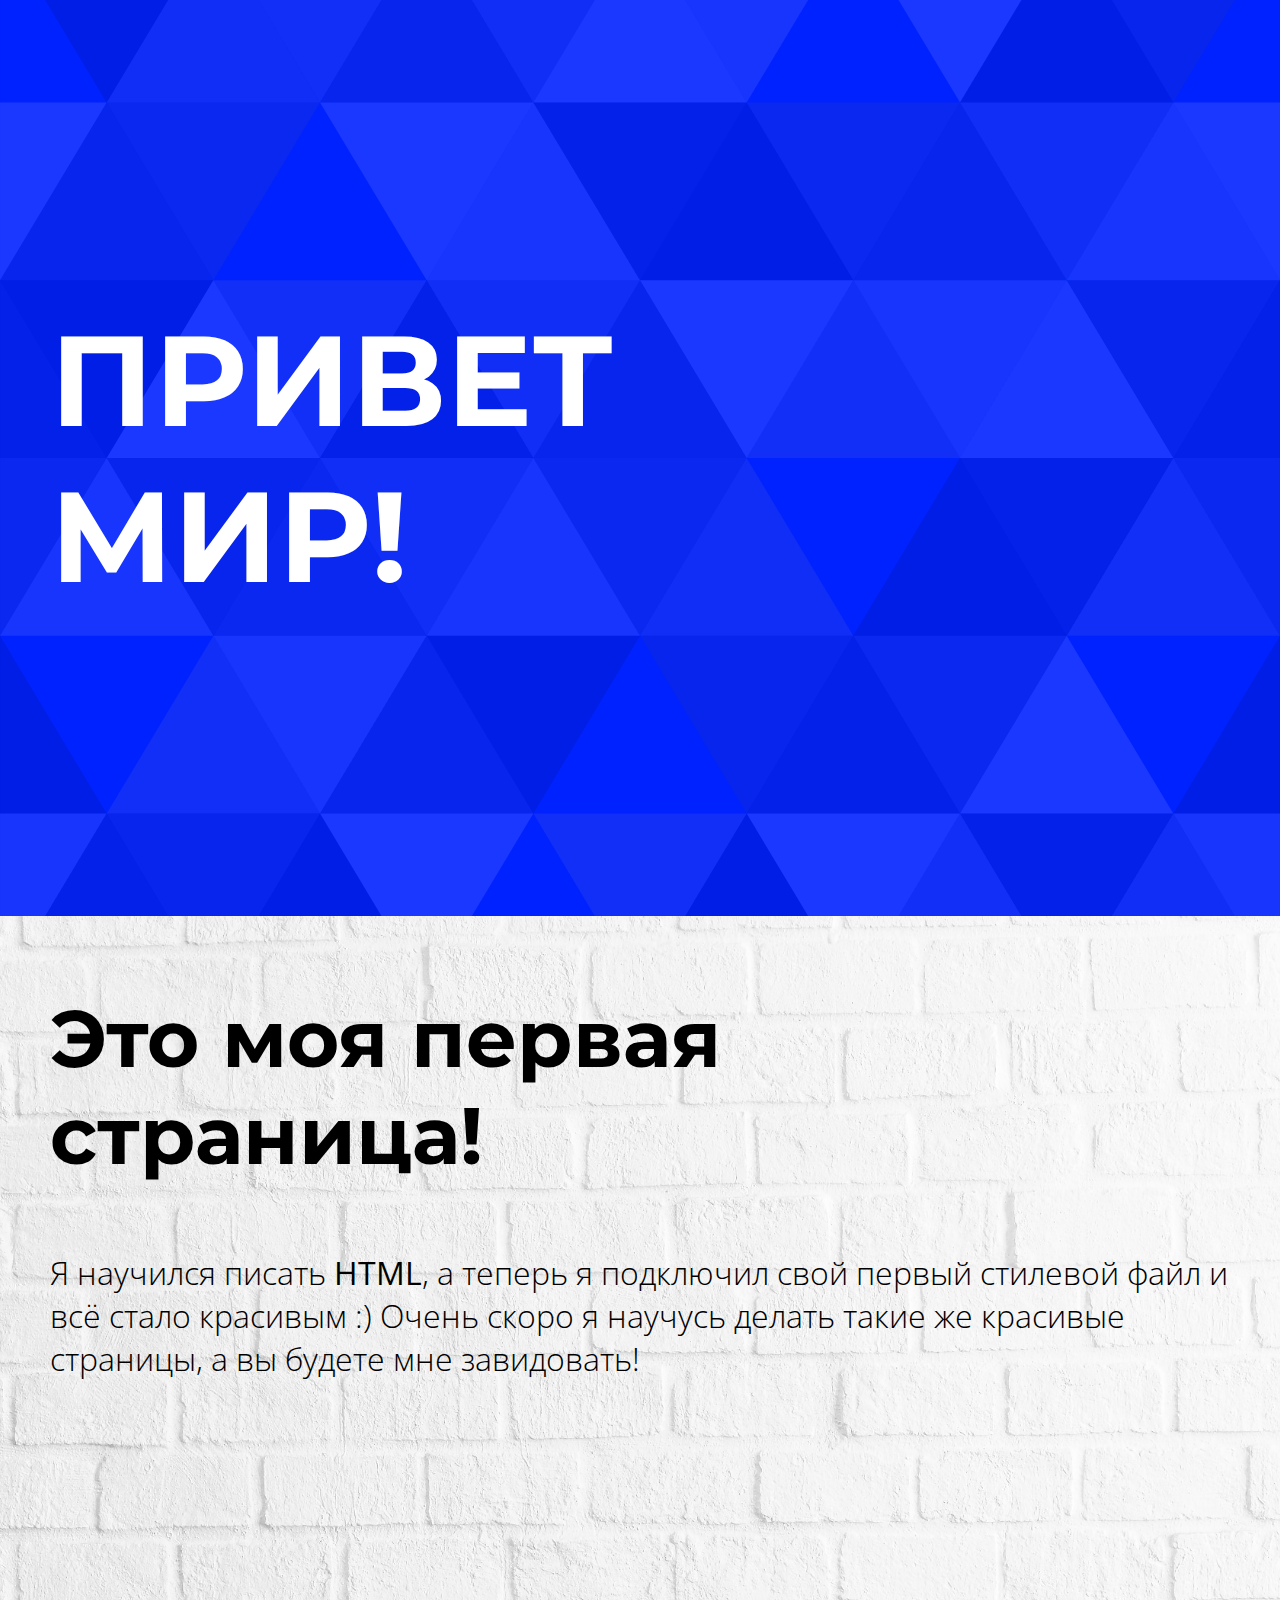
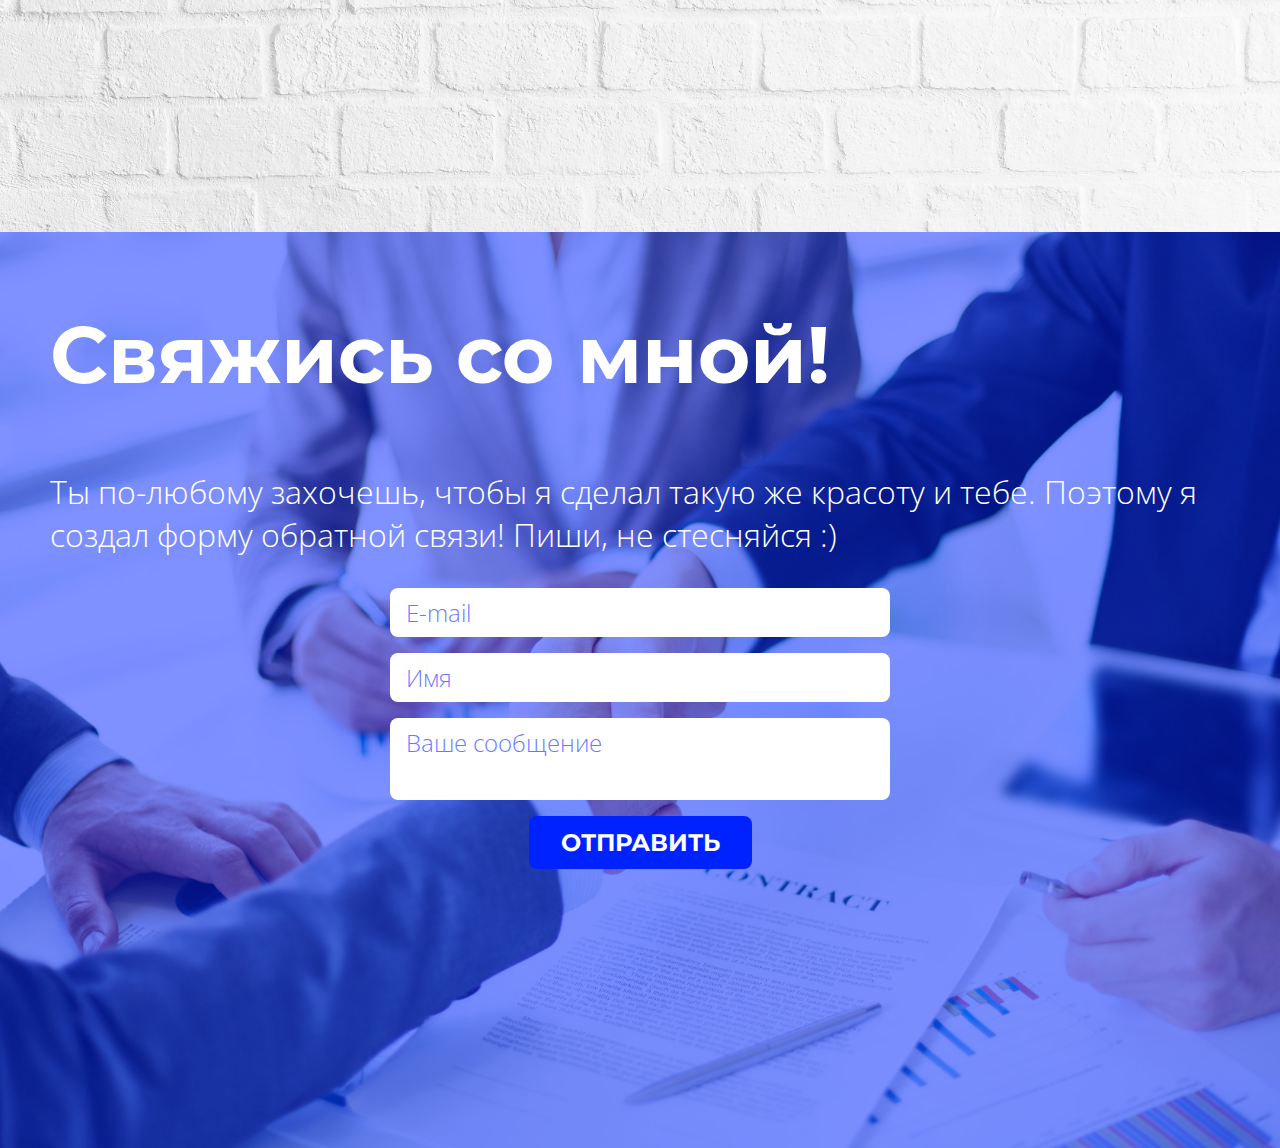
<file: css_test/index.html>
<!DOCTYPE html>
<html>
<head>
  <meta charset="utf-8">
  <title>Page Title</title>
  <link rel="stylesheet" href="style.css">
</head>
<body>
  <header class="header">
    <h1 class="header__title">Привет<br>мир!</h1>
  </header>
  <article class="article article_whitebg article_first">
    <h2 class="black">Это моя первая<br>страница!</h2>
    <p class="black">Я научился писать <strong>HTML</strong>, а теперь я подключил свой первый стилевой файл и всё стало красивым :) Очень скоро я научусь делать такие же красивые страницы, а вы будете мне завидовать!</p>
  </article>
  <article class="article article_bluebg article_second">
    <h2 class="white">Свяжись со мной!</h2>
    <p class="white">Ты по-любому захочешь, чтобы я сделал такую же красоту и тебе. Поэтому я создал форму обратной связи! Пиши, не стесняйся :)</p>
    <form class="form">
      <input type="email" class="form_input" placeholder="E-mail">
      <input type="text" class="form_input" placeholder="Имя">
      <textarea class="form_textarea" placeholder="Ваше сообщение"></textarea>
      <button class="form_button" type="button">Отправить</button>
    </form>
  </article>
</body>
</html>
</file>
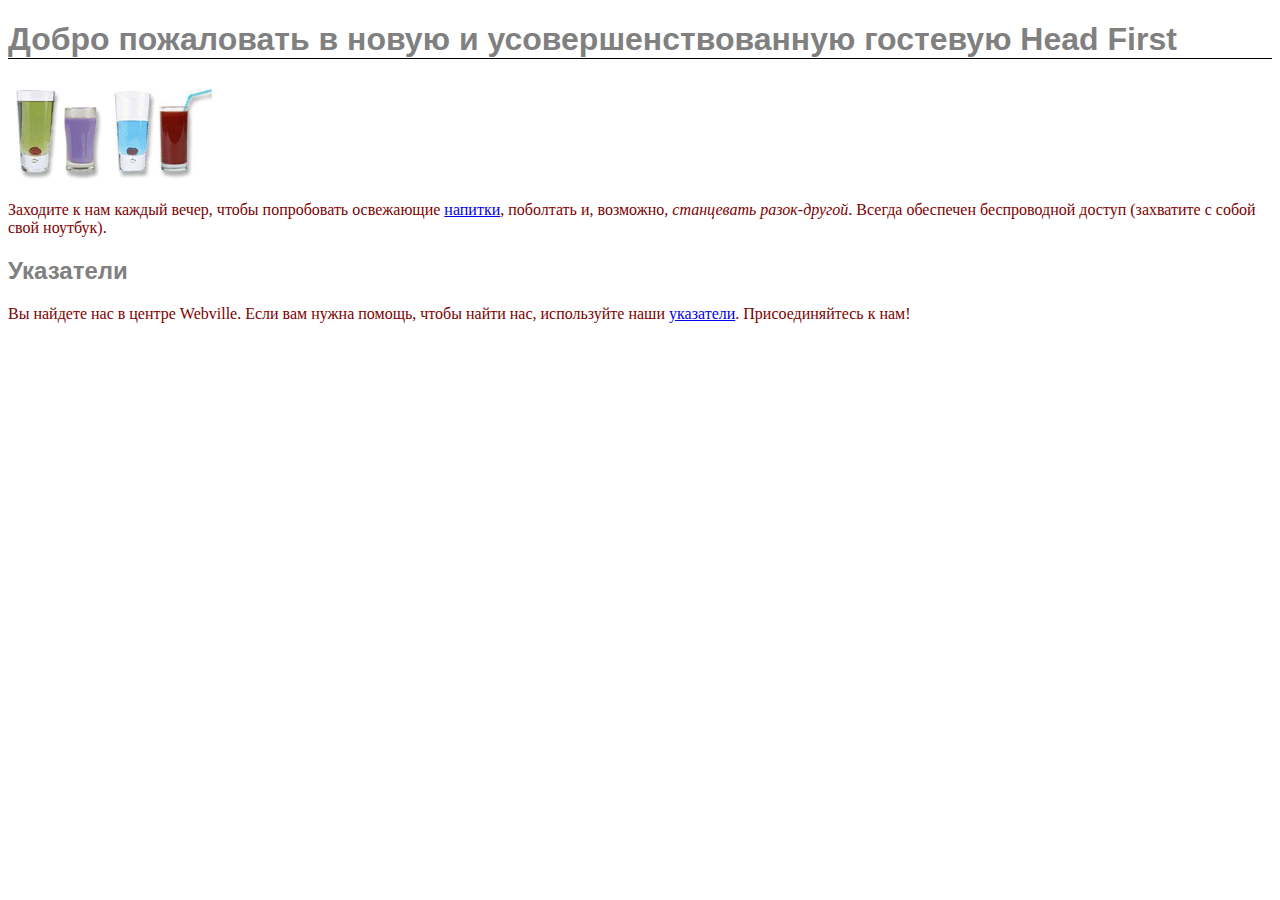
<file: Head_Fisrst/guest_Head_First/index.html>
<!doctype html>
<html>
    <head>
        <meta charset="utf-8">
        <title>Гостевая Head First</title>
        <style>
            p{
                color: maroon;            
            }
            h1, h2{
                font-family: sans-serif;
                color: gray;
            }
            h1{
                border-bottom: 1px solid black;
            }            
            
        </style>
    </head>
 <body>
    <h1>Добро пожаловать в новую и усовершенствованную гостевую Head First</h1>
    <p>
        <img src="images/drinks.gif" alt="Напитки"/>
    </p>
    <p>
        Заходите к нам каждый вечер, чтобы попробовать освежающие
        <a href="beverages/elixir.html">напитки</a>,
        поболтать и, возможно,
        <em>станцевать разок-другой</em>.
        Всегда обеспечен беспроводной доступ
        (захватите с собой свой ноутбук).
    </p>
    <h2>Указатели</h2>
    <p>
        Вы найдете нас в центре Webville.
        Если вам нужна помощь, чтобы найти нас, используйте наши
        <a href="about/directions.html">указатели</a>.
        Присоединяйтесь к нам!
    </p>
 </body>
</html
</file>
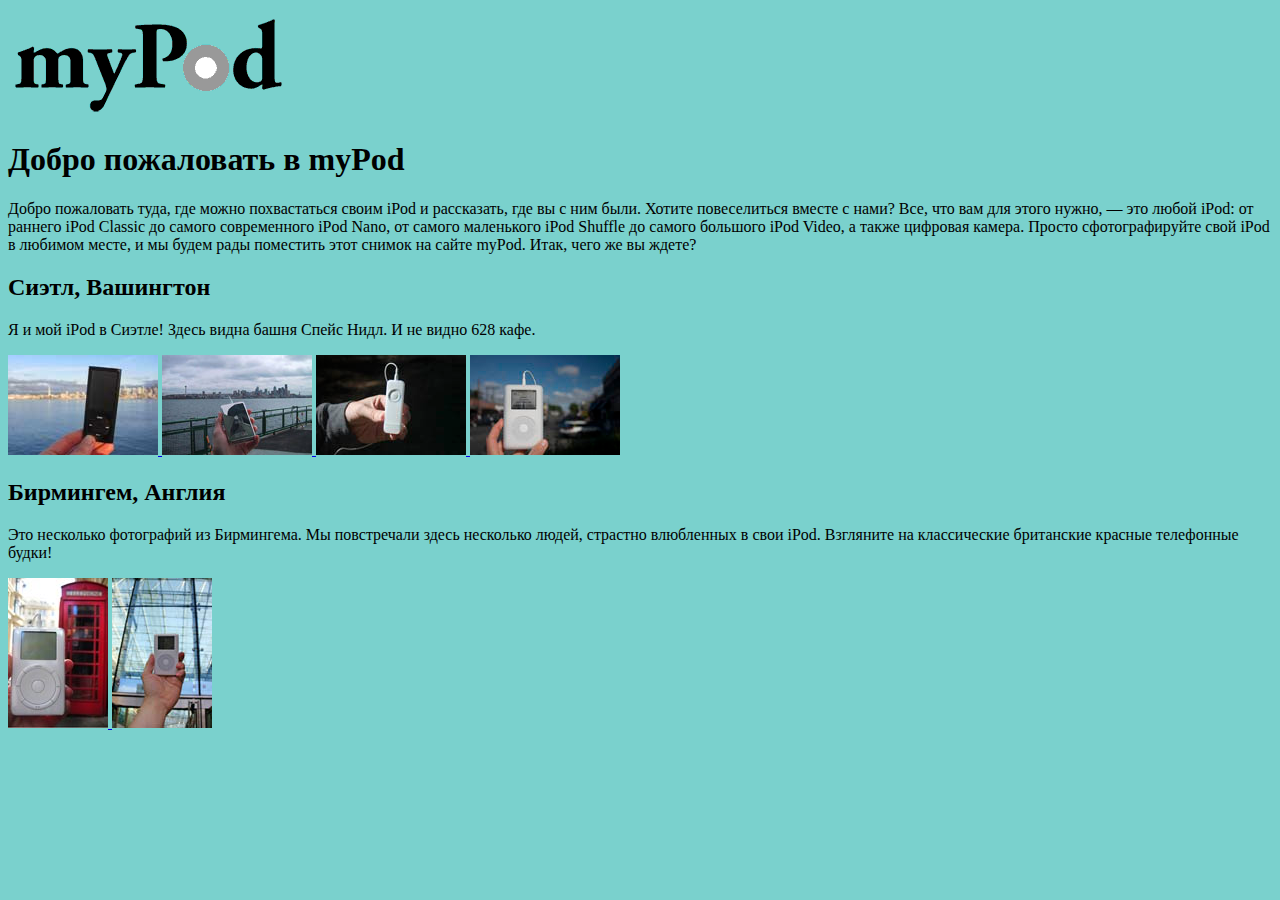
<file: Head_Fisrst/my pod/index.html>
<!DOCTYPE html>

<html>
 
<head>
    <meta charset="utf-8">
    <title>myPod</title>
 

    <style type="text/css">
        body { background-color: #7ad1cd;}
    </style>

</head>

 <body>
    <p>
        <img src="logo/mypod2.gif" alt="Логотип myPod">
    </p>

    <h1>Добро пожаловать в myPod</h1>

     <p>
        Добро пожаловать туда, где можно похвастаться своим iPod и рассказать, где 
        вы с ним были. Хотите повеселиться вместе с нами? Все, что вам для этого
        нужно, — это любой iPod: от раннего iPod Classic до самого современного
        iPod Nano, от самого маленького iPod Shuffle до самого большого iPod Video,
        а также цифровая камера. Просто сфотографируйте свой iPod в любимом месте,
        и мы будем рады поместить этот снимок на сайте myPod. Итак, чего же вы ждете?
    </p>
    
    <h2>Сиэтл, Вашингтон</h2>

    <p>
        Я и мой iPod в Сиэтле! Здесь видна башня Спейс Нидл.
        И не видно 628 кафе.
    </p>

    <p>
        <a href="html/seattle_video_med.html">
            <img src="thumbnails/seattle_video_med.jpg" alt="Мой iPod в Сиэтле, Вашингтон">
        </a>
        
        <a href="html/seattle_classic.html">
            <img src="thumbnails/seattle_classic.jpg" alt="iPod Classic в Сиэтле, Вашингтон">
        </a>
        
        <a href="html/seattle_shuffle.html">    
            <img src="thumbnails/seattle_shuffle.jpg" alt="iPod Shuffle в Сиэтле, Вашингтон">
        </a>
        
        <a href="html/seattle_downtown.html">
            <img src="thumbnails/seattle_downtown.jpg" alt="iPod в бизнес-центре Сиэтла,Вашингтон">
        </a>
    </p>

    <h2>Бирмингем, Англия</h2>
    <p> 
        Это несколько фотографий из Бирмингема. Мы повстречали здесь несколько 
        людей, страстно влюбленных в свои iPod. Взгляните на классические британские 
        красные телефонные будки! 
    </p>
 
   <p>
        <a href="html/britain.html">
            <img src="thumbnails/britain.jpg" alt="iPod в Бирмингеме в телефонной будке">
        </a>
        <a href="html/applestore.html">
            <img src="thumbnails/applestore.jpg" alt="iPod в Бирмингеме в магазине Apple"> 
        </a>
    </p> 

 </body>
</html>
</file>
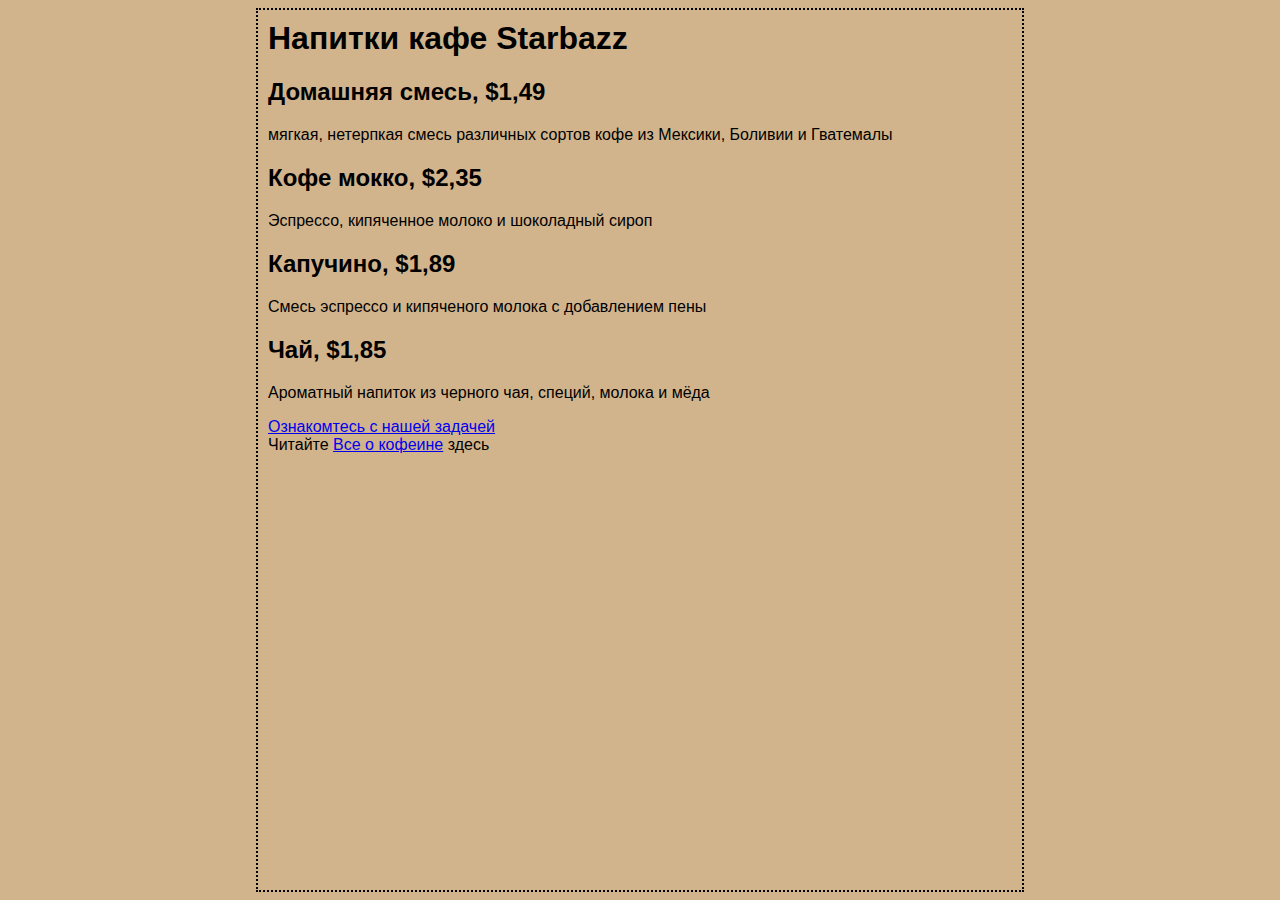
<file: Head_Fisrst/starbazz/index.html>
<html>
  <head>
    <title>Starbuzz Coffee</title>
    <style>
      body {
        background-color: #d2b48c;
        margin-left: 20%;
        margin-right: 20%;
        border: 2px dotted black;
        padding: 10px 10px 10px 10px;
        font-family: sans-serif;
      }
    </style>
  </head>

  <body>
    <h1>Напитки кафе Starbazz</h1>

    <h2>Домашняя смесь, $1,49</h2>
    <p>
      мягкая, нетерпкая смесь различных сортов кофе из Мексики, Боливии и
      Гватемалы</p>

    <h2>Кофе мокко</a>, $2,35</h2>
    <p>Эспрессо, кипяченное молоко и шоколадный сироп</p>

    <h2>Капучино, $1,89</h2>
    <p>Смесь эспрессо и кипяченого молока с добавлением пены</p>

    <h2 id="chai">Чай, $1,85</h2>
    <p>Ароматный напиток из черного чая, специй, молока и мёда</p>

    <p>

      <a  href="mission.html" title="Узнайте больше о важной задаче кафе Starbuzz">Ознакомтесь с нашей задачей</a>
      <br>
      Читайте <a target="_blank" href="https://wickedlysmart.com/buzz/index.html#Coffee" title="Все самое интересное о кофеине">Все о кофеине</a> здесь
    </p>

  </body>
</html>
</file>
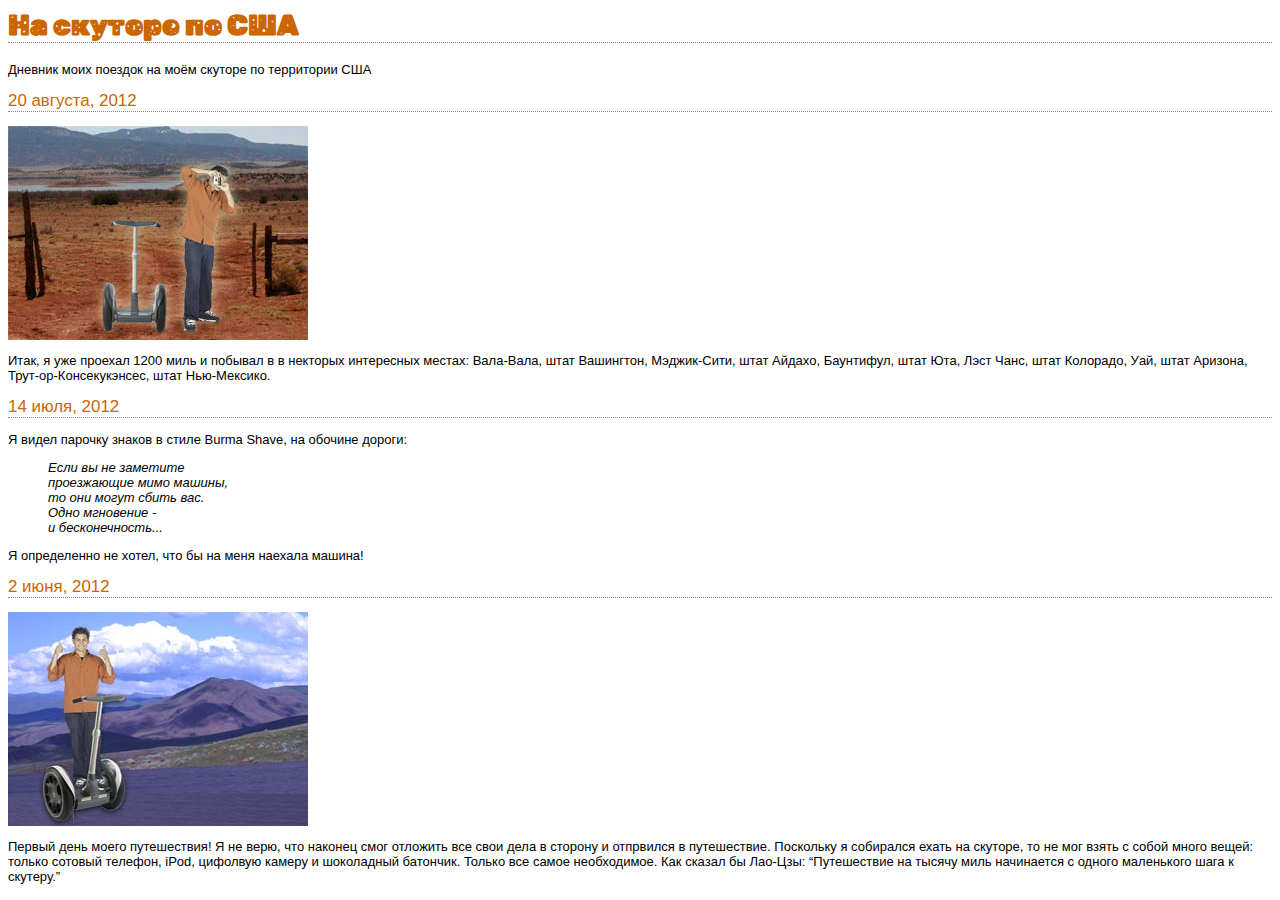
<file: Head_Fisrst/Tony/index.html>
<html>
    <head>
        <title>Дневник моих поездок на моём скуторе по территории США</title>
        <link type="text/css" rel="stylesheet" href="juornal.css" />
    </head>
    <body>
        
        <h1>На скуторе по США</h1>
        <p class="list">
            Дневник моих поездок на моём скуторе по территории США
        </p>

        <h2>20 августа, 2012</h2>
        <img src="images/segway2.jpg">
        <p>
            Итак, я уже проехал 1200 миль и побывал в в некторых интересных
            местах: Вала-Вала, штат Вашингтон, Мэджик-Сити, штат Айдахо,
            Баунтифул, штат Юта, Лэст Чанс, штат Колорадо, Уай, штат 
            Аризона, Трут-ор-Консекукэнсес, штат Нью-Мексико.
        </p>

        <h2> 14 июля, 2012</h2>
        <p>
            Я видел парочку знаков в стиле Burma Shave, на обочине
            дороги: 
        </p>
        
        <blockquote>
            Если вы не заметите <br>
            проезжающие мимо машины,<br> 
            то они могут сбить вас.<br> 
            Одно мгновение - <br>
            и бесконечность...<br>
        </blockquote>
        
        <p>
            Я определенно не хотел, что бы на меня наехала машина!
        </p>


        <h2>2 июня, 2012</h2>
        <img src="images/segway1.jpg">
        <p>
            Первый день моего путешествия! Я не верю, что наконец смог отложить
            все свои дела в сторону и отпрвился в путешествие. Поскольку я 
            собирался ехать на скуторе, то не мог взять с собой много вещей:
            только сотовый телефон, iPod, цифолвую камеру и шоколадный батончик.
            Только все самое необходимое. Как сказал бы Лао-Цзы: <q>Путешествие 
            на тысячу миль начинается с одного маленького шага к скутеру.</q>
        </p>
    </body>
</html>
</file>
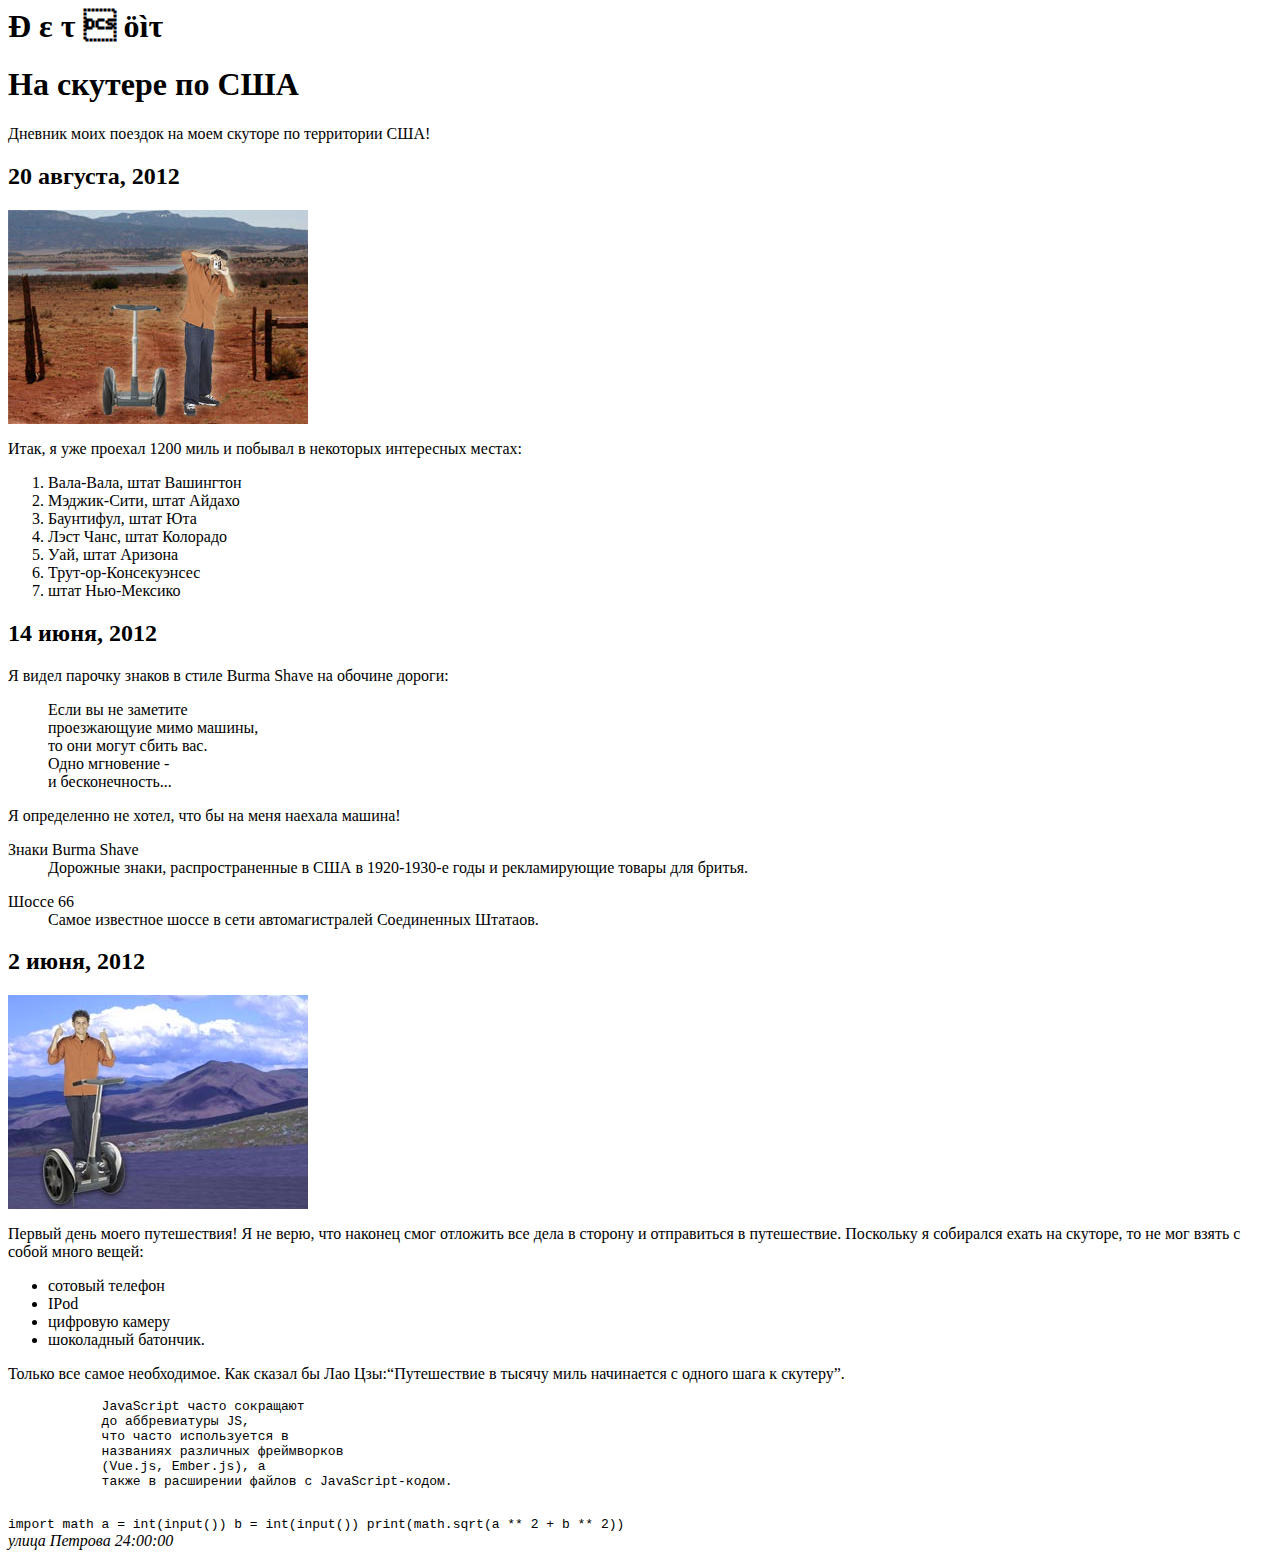
<file: css_test/jurnal/jurnal.html>
<html>
    <head>
        <title>
            На скуторе по США
        </title>
    </head>

    <body>
        <h1>&#208; &epsilon; &tau; &#144; &ouml;&igrave;&tau;</h1>

        <h1>На скутере по США</h1>

        <p>
            Дневник моих поездок на моем скуторе по территории США!
        </p>

        <h2>20 августа, 2012 </h2>
        <img src="images/segway2.jpg">
        <p>
            Итак, я уже проехал 1200 миль и побывал в некоторых интересных 
            местах: 
            
        <ol>
            <li>Вала-Вала, штат Вашингтон</li> 
            <li>Мэджик-Сити, штат Айдахо</li>
            <li>Баунтифул, штат Юта</li> 
            <li>Лэст Чанс, штат Колорадо</li> 
            <li>Уай, штат Аризона</li>
            <li>Трут-ор-Консекуэнсес</li> 
            <li>штат Нью-Мексико</li>
        </ol>
        </p>

        <h2>14 июня, 2012</h2>
        <p>
            Я видел парочку знаков в стиле Burma Shave на обочине дороги:
        </p>
        
        <blockquote>
            Если вы не заметите<br> 
            проезжающуие мимо машины,<br> 
            то они могут сбить вас.<br> 
            Одно мгновение - <br>
            и бесконечность...<br>
        </blockquote>

        <p>
            Я определенно не хотел,
            что бы на меня наехала машина!    
        </p>

        <dl>
            <dt>Знаки Burma Shave</dt>
            <dd>Дорожные знаки, распространенные в США
                в 1920-1930-е годы и рекламирующие товары 
                для бритья.
            </dd>
        </dl>
        <dl>
            <dt>Шоссе 66</dt>
            <dd>Самое известное шоссе в сети автомагистралей
                Соединенных Штатаов. 
            </dd>
        </dl>

        <h2>2 июня, 2012</h2>
        <img src="images/segway1.jpg">
        <p>
            Первый день моего путешествия! Я не верю, что наконец смог
            отложить все дела в сторону и отправиться в путешествие. Поскольку
            я собирался ехать на скуторе, то не мог взять с собой много вещей:
        </p>
            <ul>
                <li>сотовый телефон</li>
                <li>IPod</li>
                <li>цифровую камеру</li>
                <li>шоколадный батончик.</li>                
            </ul>
        <p>
            Только все самое необходимое. Как сказал бы Лао Цзы:<q>Путешествие 
            в тысячу миль начинается с одного шага к скутеру</q>.            
        </p>
        <pre>
            JavaScript часто сокращают 
            до аббревиатуры JS, 
            что часто используется в 
            названиях различных фреймворков 
            (Vue.js, Ember.js), а 
            также в расширении файлов с JavaScript-кодом.
        </pre>
        <code>
            import math
            a = int(input())
            b = int(input())
            print(math.sqrt(a ** 2 + b ** 2))
            
        </code>

        <address>
            улица Петрова 24:00:00
        </address>


    </body>
</html>
</file>
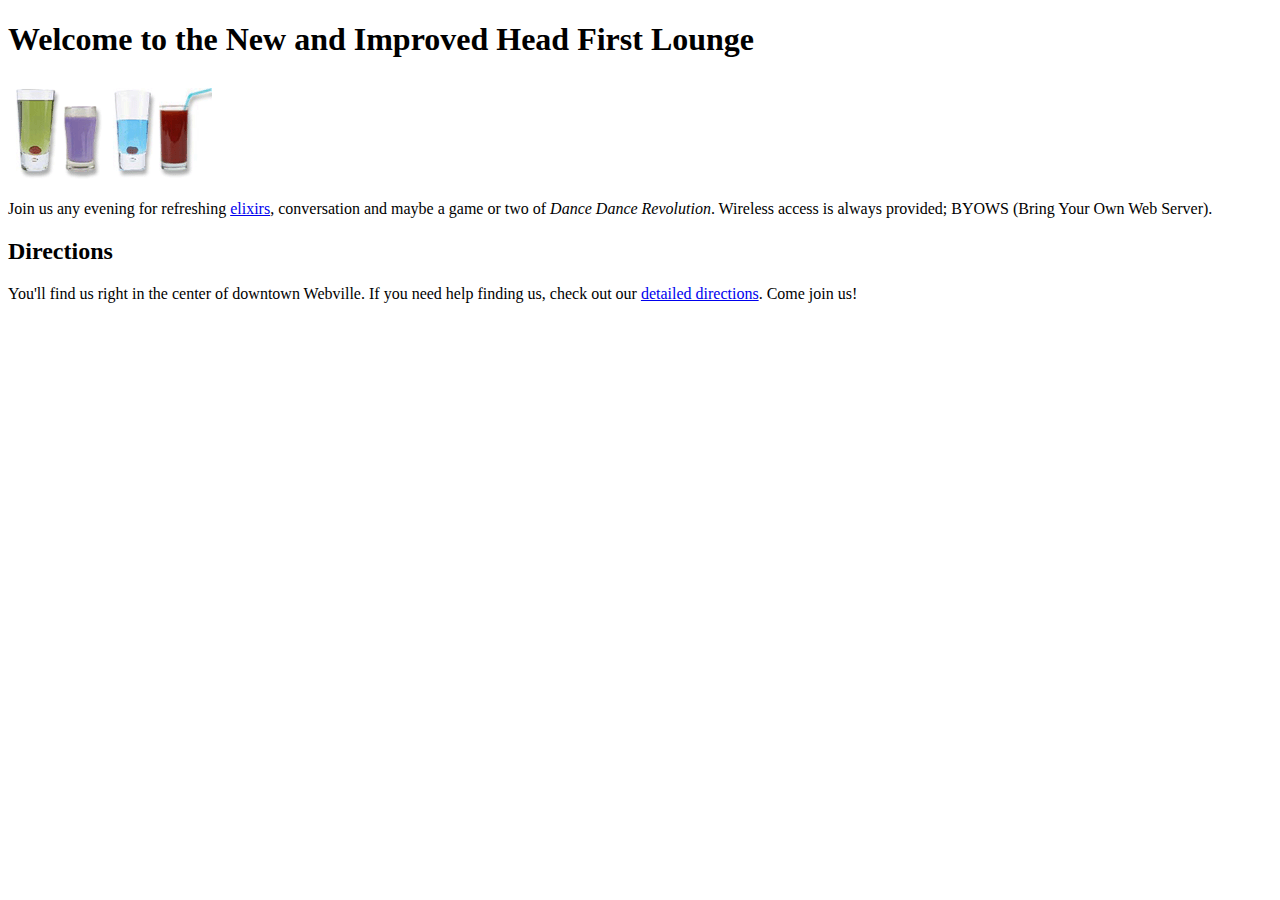
<file: Head_Fisrst/louge/lounge-complete.html>
<!doctype html>
<html>
  <head>
	<meta charset="utf-8">
    <title>Head First Lounge</title>
  </head>
  <body>
    <h1>Welcome to the New and Improved Head First Lounge</h1>
      <img src="images/drinks.gif" alt="Drinks">
    <p>
      Join us any evening for refreshing 
      <a href="beverages/elixir.html">elixirs</a>, 
      conversation and maybe a game or two of 
      <em>Dance Dance Revolution</em>.  
      Wireless access is always provided;  
      BYOWS (Bring Your Own Web Server).
    </p>
    <h2>Directions</h2>
    <p>
      You'll find us right in the center 
      of downtown Webville.  If you need help finding
      us, check out our 
      <a href="about/directions.html">detailed directions</a>. 
      Come join us!
    </p>
  </body>
</html>
</file>
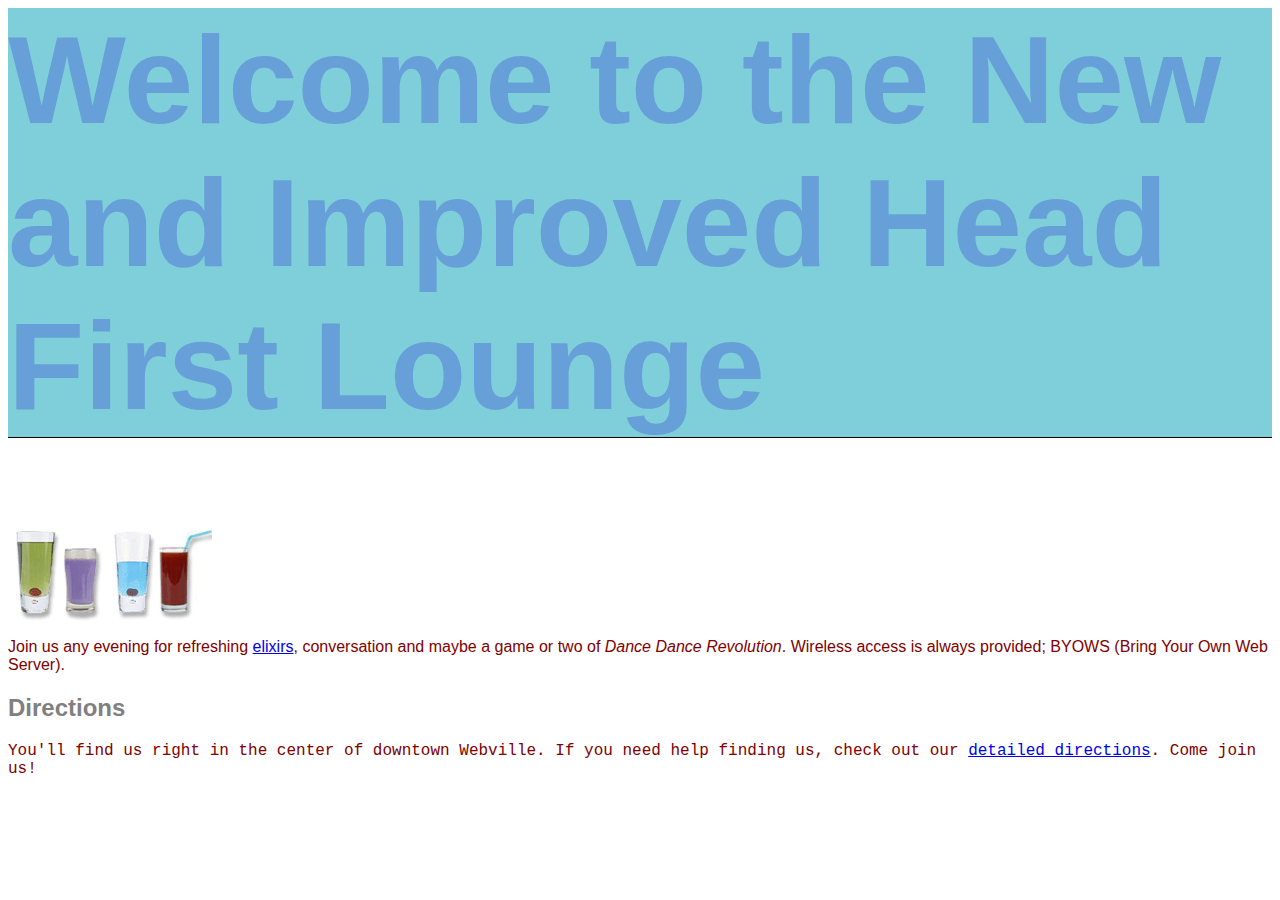
<file: Head_Fisrst/louge/lounge.html>
<html>
  <head>
    <title>Head First Lounge</title>
    <link type="text/css" rel="stylesheet" href="louge.css" />
  </head>
  <body>
    <h1 class="forh1">Welcome to the New and Improved Head First Lounge</h1>
    <img src="images/drinks.gif">
    <p>
      Join us any evening for refreshing 
      <a href="beverages/elixir.html">elixirs</a>, 
      conversation and maybe a game or two of 
      <em>Dance Dance Revolution</em>.  
      Wireless access is always provided;  
      BYOWS (Bring Your Own Web Server).
    </p>
    <h2>Directions</h2>
    <p class="forp">
      You'll find us right in the center 
      of downtown Webville.  If you need help finding
      us, check out our 
      <a href="about/directions.html">detailed directions</a>. 
      Come join us!
    </p>
  </body>
</html>
</file>
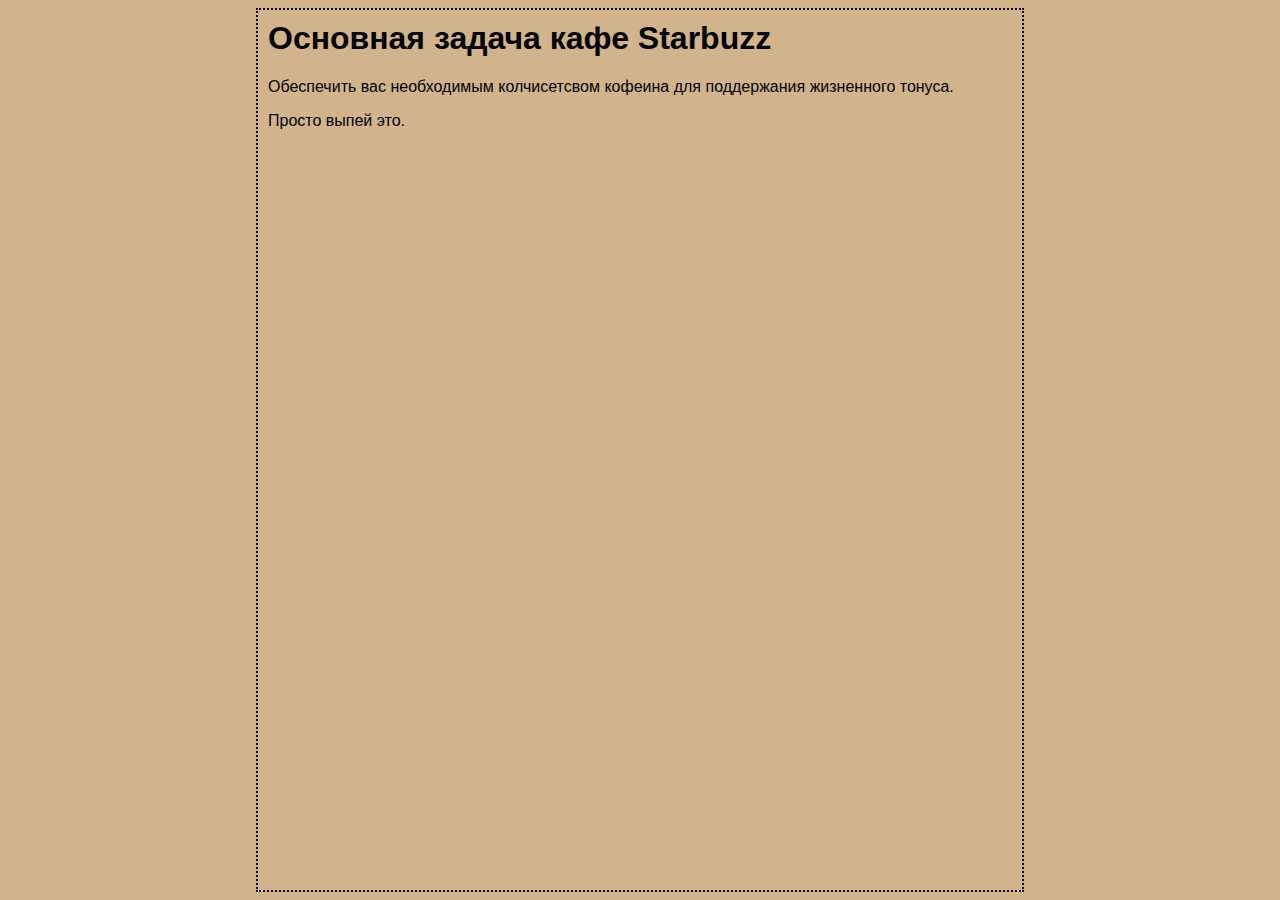
<file: Head_Fisrst/starbazz/mission.html>
<html>
    <head>
        <title>Основная задача кафе Starbuzz</title>
        <style>
            body {
              background-color: #d2b48c;
              margin-left: 20%;
              margin-right: 20%;
              border: 2px dotted black;
              padding: 10px 10px 10px 10px;
              font-family: sans-serif;
            }
          </style>
    </head>
    <body>
        <h1>Основная задача кафе Starbuzz</h1>
        <p>
            Обеспечить вас необходимым колчисетсвом
            кофеина для поддержания жизненного тонуса.
        <p>Просто выпей это.</p>
        </p>
    </body>
</html>
</file>
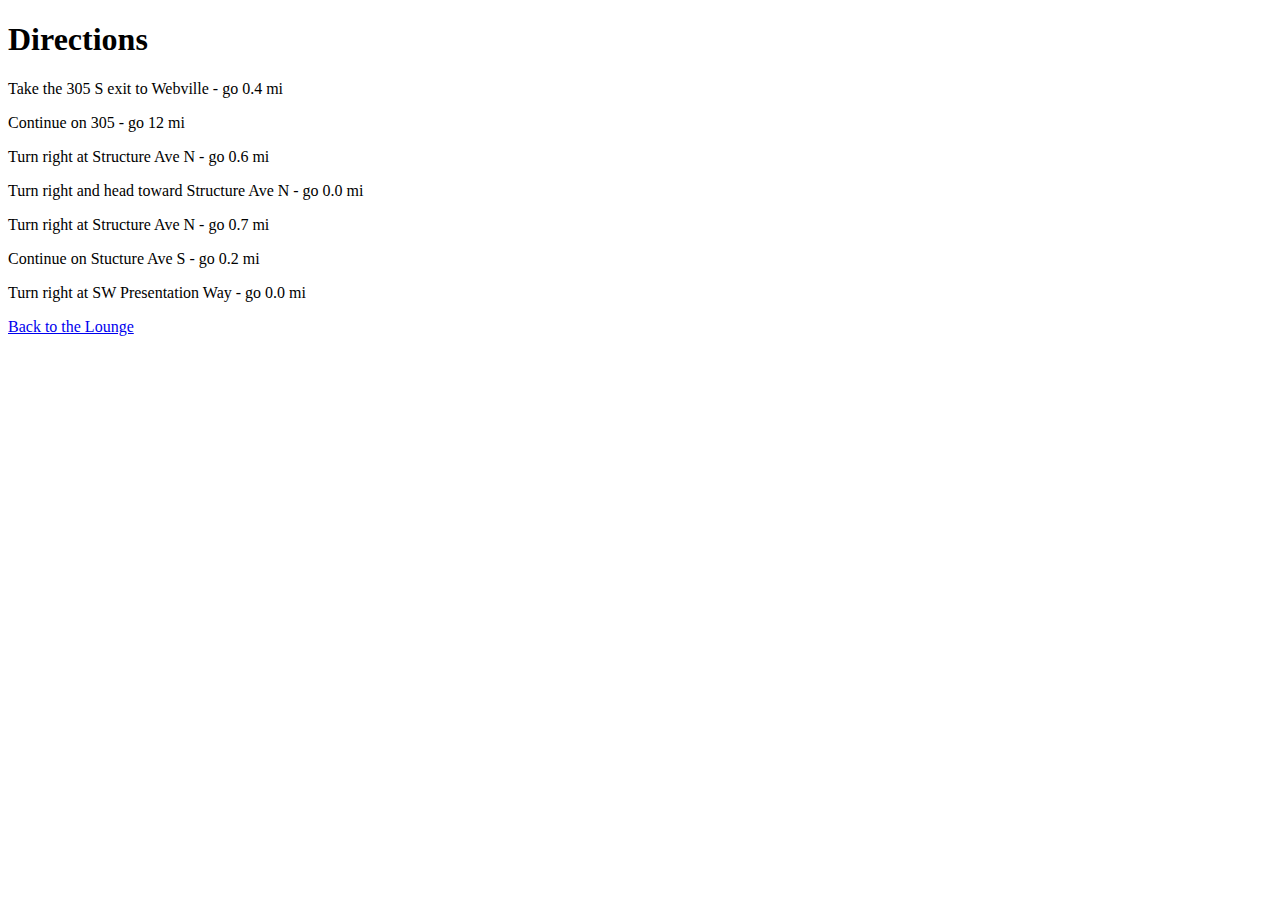
<file: Head_Fisrst/guest_Head_First/about/directions.html>
<!doctype html>
<html>
  <head>
    <meta charset="utf-8">
    <title>Head First Lounge Directions</title>
  </head>
  <body>
    <h1>Directions</h1>
    <p>Take the 305 S exit to Webville - go 0.4 mi</p>
    <p>Continue on 305 - go 12 mi</p>
    <p>Turn right at Structure Ave N - go 0.6 mi</p>
    <p>Turn right and head toward Structure Ave N - go 0.0 mi</p>
    <p>Turn right at Structure Ave N - go 0.7 mi</p>
    <p>Continue on Stucture Ave S - go 0.2 mi</p>
    <p>Turn right at SW Presentation Way - go 0.0 mi</p>
    <p>
      <a href="../lounge.html">Back to the Lounge</a>
    </p>
  </body>
</html>
</file>
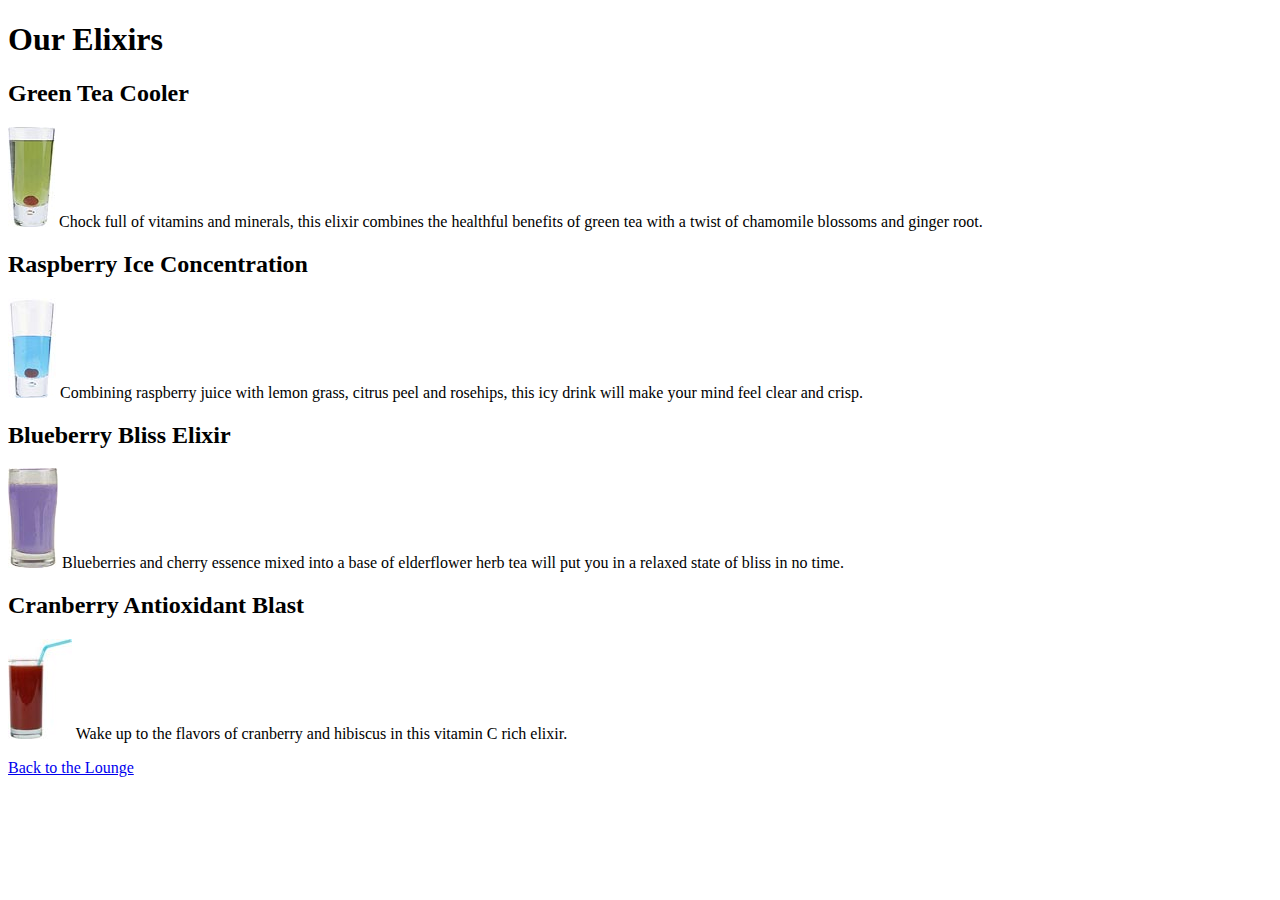
<file: Head_Fisrst/guest_Head_First/beverages/elixir.html>
<!doctype html>
<html>
  <head>
    <meta charset="utf-8">
    <title>Head First Lounge Elixirs</title>
  </head>
  <body>
    <h1>Our Elixirs</h1>

    <h2>Green Tea Cooler</h2>
    <p>
      <img src="../images/green.jpg" alt="Green Tea Cooler">
      Chock full of vitamins and minerals, this elixir
      combines the healthful benefits of green tea with
      a twist of chamomile blossoms and ginger root.
    </p>
    <h2>Raspberry Ice Concentration</h2>
    <p>
      <img src="../images/lightblue.jpg" alt="Raspberry Ice Concentration">
      Combining raspberry juice with lemon grass,
      citrus peel and rosehips, this icy drink
      will make your mind feel clear and crisp.
    </p>
    <h2>Blueberry Bliss Elixir</h2>
    <p>
      <img src="../images/blue.jpg" alt="Blueberry Bliss Elixir">
      Blueberries and cherry essence mixed into a base
      of elderflower herb tea will put you in a relaxed
      state of bliss in no time.
    </p>
    <h2>Cranberry Antioxidant Blast</h2>
    <p>
      <img src="../images/red.jpg" alt="Cranberry Antioxidant Blast">
      Wake up to the flavors of cranberry and hibiscus
      in this vitamin C rich elixir.
    </p>
    <p>
      <a href="../lounge.html">Back to the Lounge</a>
    </p>
  </body>
</html>
</file>
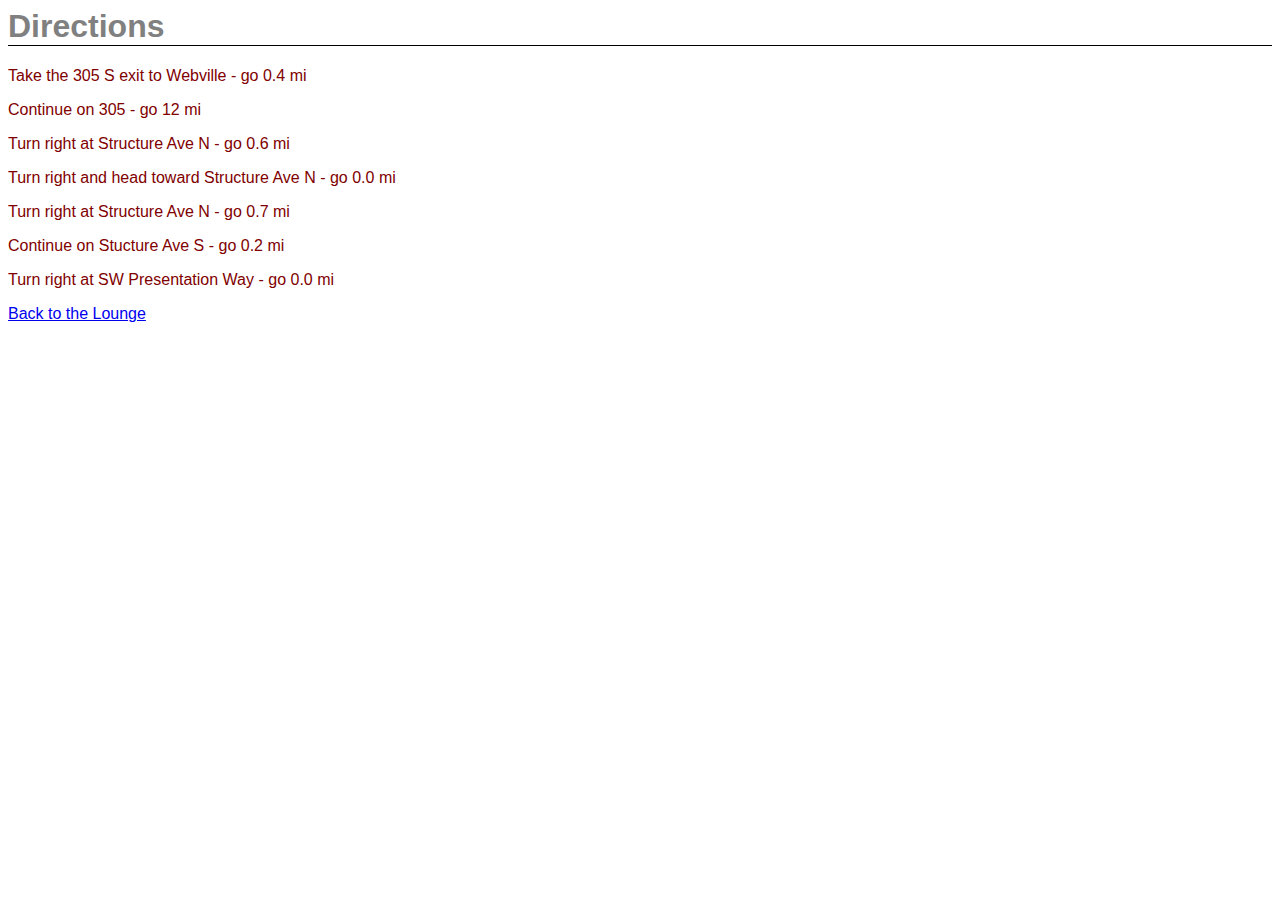
<file: Head_Fisrst/louge/about/directions.html>
<html>
  <head>
    <title>Head First Lounge Directions</title>
    <link type="text/css" rel="stylesheet" href="../louge.css" />
  </head>
  <body>
    <h1>Directions</h1>
    <p>Take the 305 S exit to Webville - go 0.4 mi</p>
    <p>Continue on 305 - go 12 mi</p>
    <p>Turn right at Structure Ave N - go 0.6 mi</p>
    <p>Turn right and head toward Structure Ave N - go 0.0 mi</p>
    <p>Turn right at Structure Ave N - go 0.7 mi</p>
    <p>Continue on Stucture Ave S - go 0.2 mi</p>
    <p>Turn right at SW Presentation Way - go 0.0 mi</p>
    <p>
      <a href="../lounge.html">Back to the Lounge</a>
    </p>
  </body>
</html>
</file>
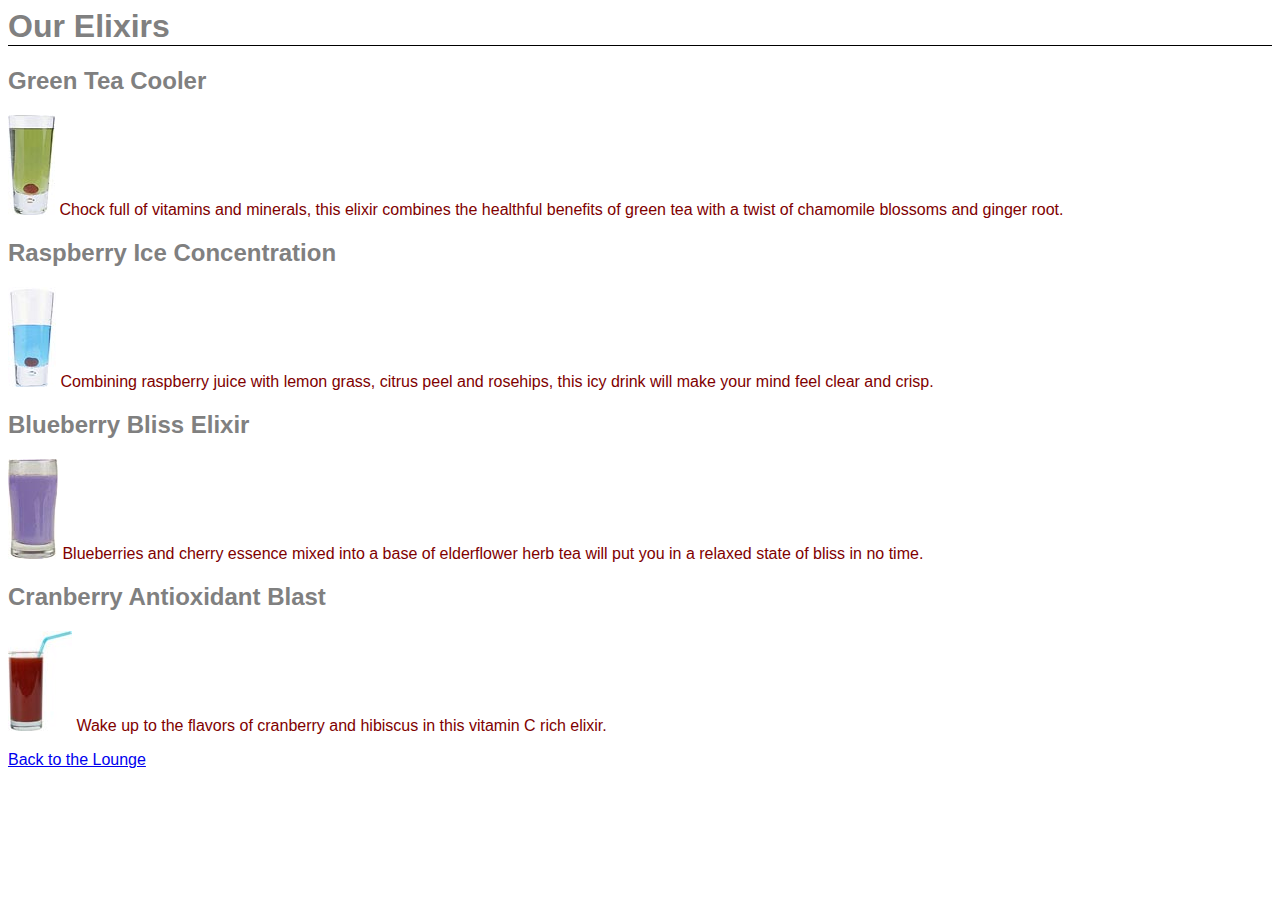
<file: Head_Fisrst/louge/beverages/elixir.html>
<html>
  <head>
    <title>Head First Lounge Elixirs</title>
    <link type="text/css" rel="stylesheet" href="../louge.css" />
  </head>
  <body>
    <h1>Our Elixirs</h1>

    <h2>Green Tea Cooler</h2>
    <p>
      <img src="../images/green.jpg">
      Chock full of vitamins and minerals, this elixir
      combines the healthful benefits of green tea with
      a twist of chamomile blossoms and ginger root.
    </p>
    <h2>Raspberry Ice Concentration</h2>
    <p>
      <img src="../images/lightblue.jpg">
      Combining raspberry juice with lemon grass,
      citrus peel and rosehips, this icy drink
      will make your mind feel clear and crisp.
    </p>
    <h2>Blueberry Bliss Elixir</h2>
    <p>
      <img src="../images/blue.jpg">
      Blueberries and cherry essence mixed into a base
      of elderflower herb tea will put you in a relaxed
      state of bliss in no time.
    </p>
    <h2>Cranberry Antioxidant Blast</h2>
    <p>
      <img src="../images/red.jpg">
      Wake up to the flavors of cranberry and hibiscus
      in this vitamin C rich elixir.
    </p>
    <p>
      <a href="../lounge.html">Back to the Lounge</a>
    </p>
  </body>
</html>
</file>
<file: css_test/style.css>
@import url("https://fonts.googleapis.com/css?family=Montserrat:700,900&subset=cyrillic");
@import url('https://fonts.googleapis.com/css?family=Open+Sans:300,300i,400,400i,700,700i&subset=cyrillic');

@keyframes header_anim {
  from {
    transform: translateX(-120%);
  }
  to {
    transform: translateX(0);
  }
}

body {
  margin: 0;
  padding: 0;
}

h1 {
  position: relative;
  font-family: "Montserrat", sans-serif;
  font-size: 8em;
  font-weight: 700;
}

h2 {
  position: relative;
  font-family: "Montserrat", sans-serif;
  font-size: 5em;
  font-weight: 700;
}

p {
  position: relative;
  font-family: 'Open Sans', sans-serif;
  font-size: 2em;
  font-weight: 300;
}

.header {
  display: flex;
  min-height: 100vh;
  padding: 8px 50px;
  background-color: #02f;
  background-image: url("bg.svg");
  background-repeat: no-repeat;
  background-position: center center;
  background-size: cover;
}

.header__title {
  transform: translateX(0);
  animation-name: header_anim;
  animation-duration: 1s;
  animation-timing-function: cubic-bezier(0.68, -0.55, 0.265, 1.55);
  text-transform: uppercase;
  color: #fff;
  align-self: center;
}

.article {
  position: relative;
  min-height: 100vh;
  padding: 8px 50px;
}

.article_whitebg::before,
.article_bluebg::before {
  position: absolute;
  top: 0;
  right: 0;
  bottom: 0;
  left: 0;
  content:'';
}

.article_whitebg::before {
  background: rgba(255, 255, 255, 0.5);
}

.article_bluebg::before {
  background: rgba(0, 34, 255, 0.5);
}

.article_first,
.article_second {
  background-repeat: no-repeat;
  background-position: center center;
  background-size: cover;
}

.article_first {
  background-image: url("first_bg.jpg");
}

.article_second {
  background-image: url("second_bg.jpg");
}

.form {
  position: relative;
  width: 500px;
  margin: 0 auto;
  text-align: center;
}

.form_input,
.form_textarea {
  display: block;
  box-sizing: border-box;
  width: 100%;
  margin-bottom: 16px;
  padding: 8px 16px;
  transition: transform 0.3s ease-out;
  color: #02f;
  border: none;
  border-radius: 8px;
  outline: none;
  background-color: #fff;
  font-family: 'Open Sans', sans-serif;
  font-size: 1.5em;
  font-weight: 300;
}

.form_input::-webkit-input-placeholder,
.form_textarea::-webkit-input-placeholder {
  opacity: 0.6;
  color: #02f;
}

.form_input:focus,
.form_textarea:focus {
  transition: transform 0.3s ease-out;
  transform: scale(1.02, 1.02);
}

.form_textarea {
  resize: none;
}

.form_button {
  display: inline-block;
  padding: 12px 32px;
  transition: all 0.3s ease-out;
  text-transform: uppercase;
  color: #fff;
  border: none;
  border-radius: 8px;
  outline: none;
  background-color: #02f;
  background-clip: border-box;
  font-family: 'Montserrat', sans-serif;
  font-size: 1.5em;
  font-weight: 700;
}

.form_button:hover {
  transition: all 0.3s ease-out;
  transform: scale(1.02, 1.02);
  box-shadow: rgba(255, 255, 255, 0.3) 0 0 16px 2px;
}

.black {
  color: #000;
}

.white {
  color: #fff;
}
</file>
<file: Head_Fisrst/Tony/juornal.css>
@font-face {
	font-family: "Emblema One";
	
src: url('https://fonts.googleapis.com/css2?family=Comforter&display=swap'),
url('./font/RubikMoonrocks-Regular.ttf')

}

/*@font-face{ 
  font-family: "EmblemaOneRegular";
  src: url("../fonts/EmblemaOneRegular/EmblemaOneRegular.eot");
  src: url("../fonts/EmblemaOneRegular/EmblemaOneRegular.eot?#iefix")format("embedded-opentype"),
  url("../fonts/EmblemaOneRegular/EmblemaOneRegular.woff") format("woff"),
  url("../fonts/EmblemaOneRegular/EmblemaOneRegular.ttf") format("truetype");
  font-style: normal;
  font-weight: 400;
}*/


body{
 font-family: Verdana, Geneva, Tahoma, Arial, Helvetica, sans-serif;
  font-size: small;
  
}
h1, h2{
  color: #cc6600;
  
  border-bottom: thin dotted #888888;
}
h1 {
    
    font-family: "Emblema One", cursive;
    font-size: 220%;    
  }

h2{
    font-size: 130%;
    font-weight: normal;
  }
  blockquote{
    font-style: italic;
  }
</file>
<file: Head_Fisrst/louge/louge.css>
p{
    color: maroon;
    font-family: sans-serif;            
}
h1, h2{
    font-family: sans-serif;
    color: gray;
}
h1{
    border-bottom: 1px solid black;
}            
.forh1{
    font-size: 125px;
    border-top: 1px;
    color: rgba(64, 87, 214, 0.384);
    background-color: rgba(53, 179, 196, 0.637);
    font-weight: bolder;
    text-decoration: blink;
}
.forp{
    text-decoration: none;
    font-family: 'Courier New', Courier, monospace;
}
</file>
